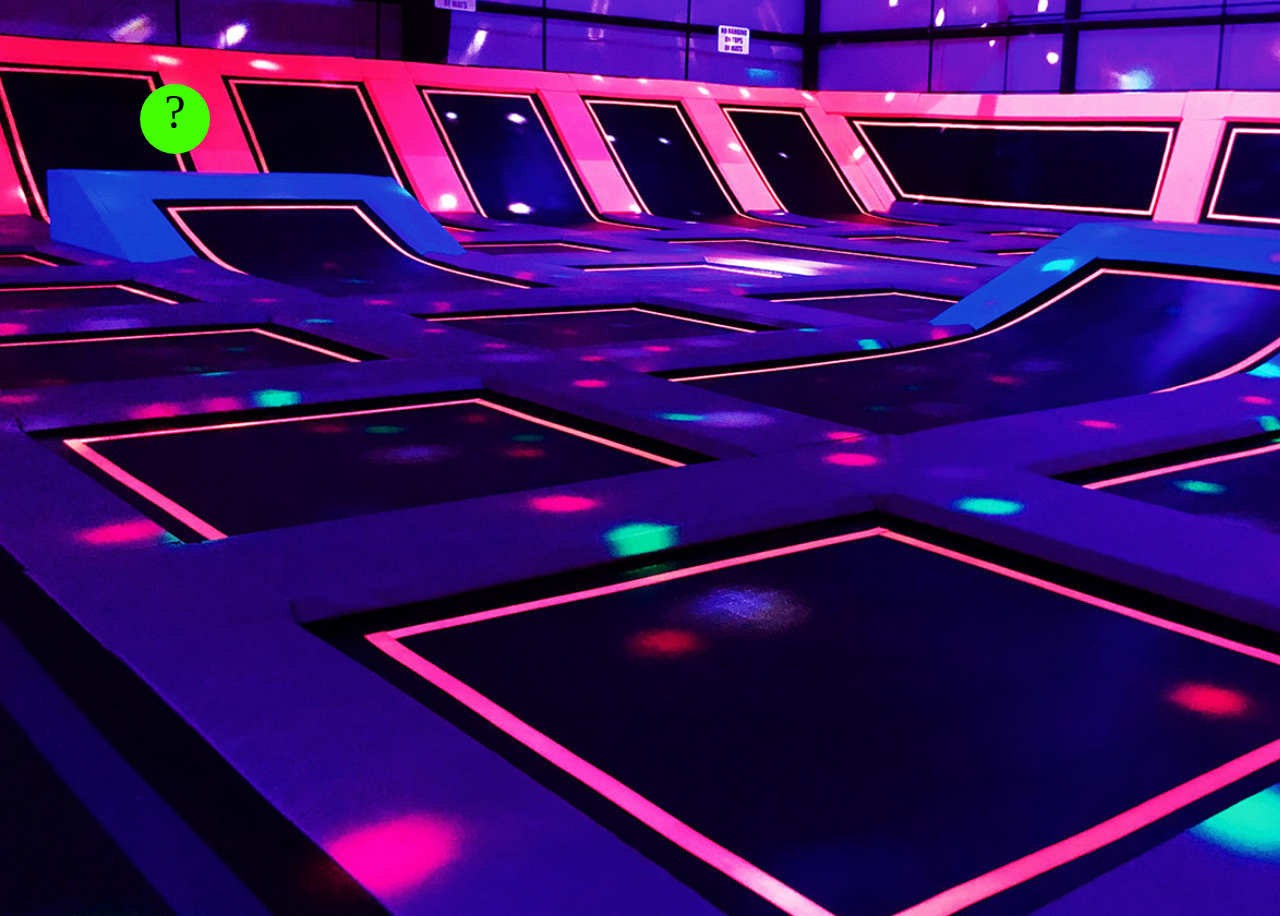
<file: projects/bouncing-box/index.html>
<!DOCTYPE html>
<html>
<head>
	<meta charset="utf-8">
	<title>Bouncing Box</title>
	<script src="jquery.min.js"></script>
	<style>
		.box {
			width: 70px;
			height: 70px;
			background-color: rgb(66, 255, 3);
			border: 5 solid rgb(66, 255, 3);
			border-radius: 40px;
			font-size: 300%;
			text-align: center;
			user-select: none;
			display: block;
			position: absolute;
			top: 100px;
			left: 20px;  /* <--- Change me! */
		}
		.board{
			height: 100vh;
		}
		body {
			background-image: url("img/Neon-Court-Gallery-1.jpg");
			background-size: cover;
		}
	</style>
	<!-- 	<script src="//cdnjs.cloudflare.com/ajax/libs/jquery/2.1.1/jquery.min.js"></script> -->

</head>
<body class="board">
	<!-- HTML for the box -->
	<div class="box">?</div>

	<script>
		(function(){
			'use strict'
			/* global jQuery */

			//////////////////////////////////////////////////////////////////
			/////////////////// SETUP DO NOT DELETE //////////////////////////
			//////////////////////////////////////////////////////////////////
			
			var box = jQuery('.box');	// reference to the HTML .box element
			var board = jQuery('.board');	// reference to the HTML .board element
			var boardWidth = board.width();	// the maximum X-Coordinate of the screen
			

			// Every 50 milliseconds, call the update Function (see below)
			setInterval(update, 50);
			
			// Every time the box is clicked, call the handleBoxClick Function (see below)
			box.on('click', handleBoxClick);

			// moves the Box to a new position on the screen along the X-Axis
			function moveBoxTo(newPositionX, newPositionY) {
				box.css("left", newPositionX);
				box.css("top", newPositionY);
			}

			// changes the text displayed on the Box
			function changeBoxText(newText) {
				box.text(newText);
			}

			//////////////////////////////////////////////////////////////////
			/////////////////// YOUR CODE BELOW HERE /////////////////////////
			//////////////////////////////////////////////////////////////////
			
			// TODO 2 - Variable declarations 
			var positionX = 0;
			var points = 0;
			var speed = 10;
			var positionY = 0;
			var speedY = 6;
			var boardHeight = jQuery(window).height();
			var colorStr
			var randNum = Math.random() * 100;
			/* 
			This Function will be called 20 times/second. Each time it is called,
			it should move the Box to a new location. If the box drifts off the screen
			turn it around! 
			*/
			function update() {
				/* Code to Increase PostionX by 10 here*/
				positionX = positionX + speed;
				
				if (positionX > boardWidth) {
					speed = -speed;
				}
				if (positionX < 0) {
					speed = -speed;
				}
				positionY = positionY + speedY;
				if (positionY > boardHeight) {
					speedY = -speedY;
				}
				if (positionY < 0) {
					speedY = -speedY;
				}
				moveBoxTo(positionX, positionY);
			};

			/* 
			This Function will be called each time the box is clicked. Each time it is called,
			it should increase the points total, increase the speed, and move the box to
			the left side of the screen.
			*/
			function handleBoxClick() {
				positionX = 0;
				changeBoxText(points = points + 1);
				if(speed > 0){
					 speed = speed + 3;
					}
				if(speed < 0){
					speed = speed - 3;
				}
				var randomColorX = Math.random() * 255;
                    var randomColorY = Math.random() * 255;
                    var randomColorZ = Math.random() * 255;
                    colorStr = "rgb(" + randomColorX + ", " + randomColorY + ", " + randomColorZ + ")"
                    box.css('background-color', colorStr);
			};
			
		})();
	</script>
</body>
</html>
</file>
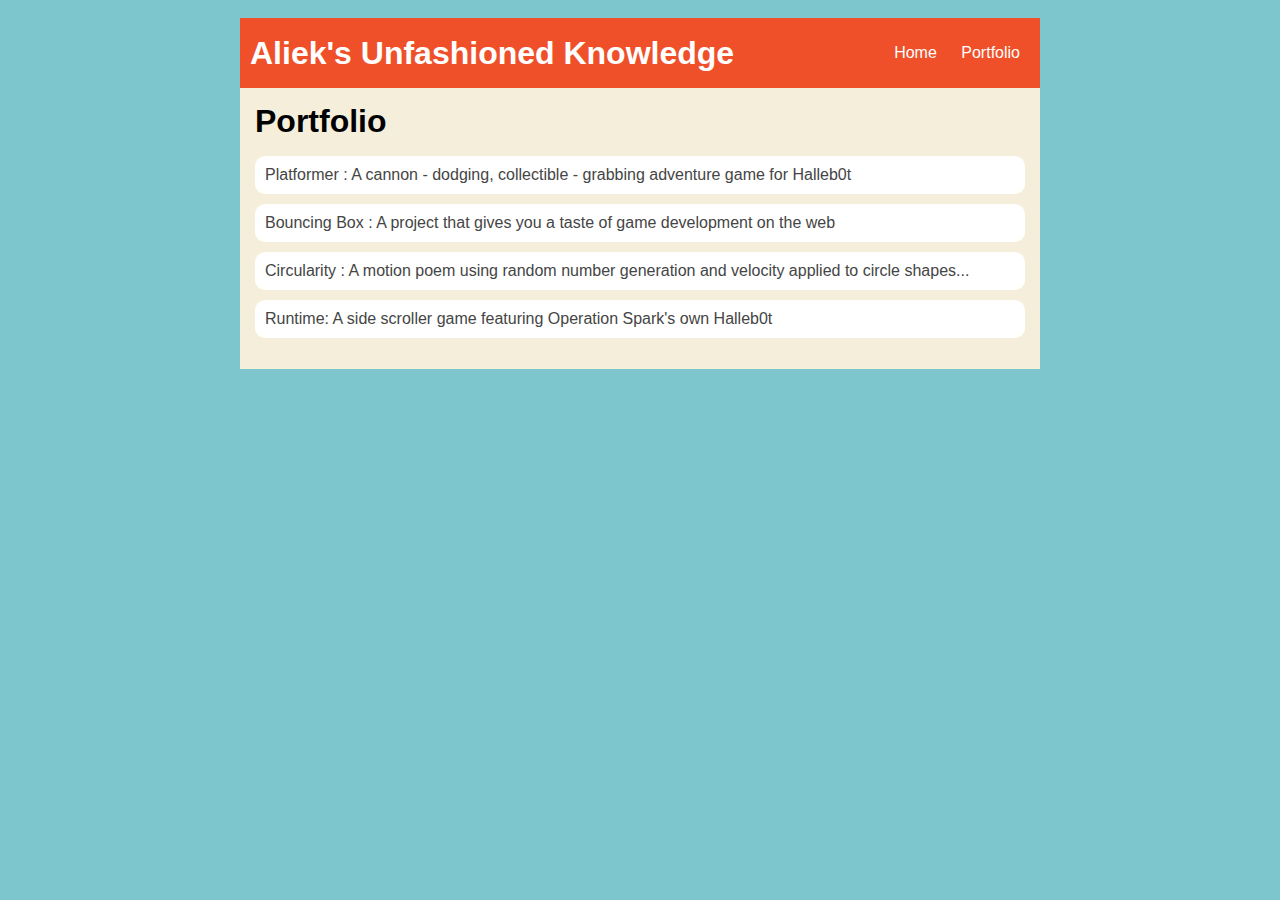
<file: portfolio.html>
<!DOCTYPE HTML>
<html>

<head>
  <title>Alieks Fantastic Websit</title>
  <link rel="stylesheet" href="style.css">

</head>

<body>
  <div id="all-contents">
    <nav>
      <h1>Aliek's Unfashioned Knowledge</h1>
      <ul id="nav-ul">
        <li class="nav-li">
          <a class="nav-a" href="index.html">Home</a>
        </li>
        <li class="nav-li">
          <a class="nav-a" href="portfolio.html">Portfolio</a>
        </li>
      </ul>
    </nav>
    <main>
      <div class="content">
        <h1>Portfolio</h1>
        <ul id="portfolio">
          <li><a href="projects/platformer/">Platformer : A cannon - dodging, collectible - grabbing adventure game for
              Halleb0t</a></li>
          <li><a href="projects/bouncing-box/">Bouncing Box : A project that gives you a taste of game development on
              the web </a></li>
          <li><a href="projects/circularity/">Circularity : A motion poem using random number generation and velocity
              applied to circle shapes...</a></li>
          <li><a href="projects/runtime/" target="_blank"> Runtime: A side scroller game featuring Operation Spark's own Halleb0t </a></li>

        </ul>
      </div>
    </main>


  </div>
</body>

</html>
</file>
<file: style.css>
body {
            background: rgb(125, 198, 205);
            color: rgb(45, 45, 45);
            padding: 10px;
            font-family: arial;
        }
        #all-contents {
          max-width: 800px;
            margin: auto;
        }
    
        /* navigation menu */
        nav {
            background: rgb(239, 80, 41);
           margin: 0 auto;
            display: flex;
            padding: 10px;
        }
        h1 {
            display: flex;
            align-items: center;
            color: white;
            flex: 1;
            margin: 0;
        }
        #nav-ul {
            list-style-image: none;
        }
        .nav-li {
            display: inline-block;
            padding: 0 10px;
        }
        a {
            text-decoration: none;
            color: #fff;
        }
    
        /* main container area beneath menu */
        main {
            background: rgb(245, 238, 219);
            display: flex;
        }
        .sidebar {
            margin-right: 25px;
            padding: 10px;
        }
        .sidebar-img {
            width: 200px;
        }
        .content {
            flex: 1;
            padding: 15px;
        }
    
        /* portfolio styles */
        #interests {
            border: 4px silver ridge;
            padding: 8px;
        }
        h2, h3 {
            margin: 0px;
        }
     /* portfolio styles */
     .content h1 {
        color: black;
    }

    #portfolio {
        list-style-type: none;
        padding-left: 0;
    }

    #portfolio li {
        background: #fff;
        padding: 10px;
        border-radius: 10px;
        margin-bottom: 10px;
    }

    #portfolio li:hover {
        background: #eee;
    }

    #portfolio a {
        text-decoration: none;
        color: #454545;
    }
     /* responsive web design */
     @media screen and (min-width: 120px) and (max-width: 1080px) {
        main {
          height: 100ch;
          zoom: 1.5;
          display: grid;
        }

        h1 {
          font-size: 44px;
        }

        h2 {
          font-size: 42px;
        }

        h3 {
          font-size: 36px;
        }

        #all-contents {
          height: 100ch;
          margin: none;
        }

        a {
          font-size: 42px;
        }

        .sidebar {
          margin-right: 0px;
          justify-content: center;
          align-items: center;
        }

        .sidebar-img {
          width: 100%;
        }

        p,
        li {
          font-size: 24px;
        }

        .content {
          align-content: center;
          justify-content: center;
        }
    }
</file>
